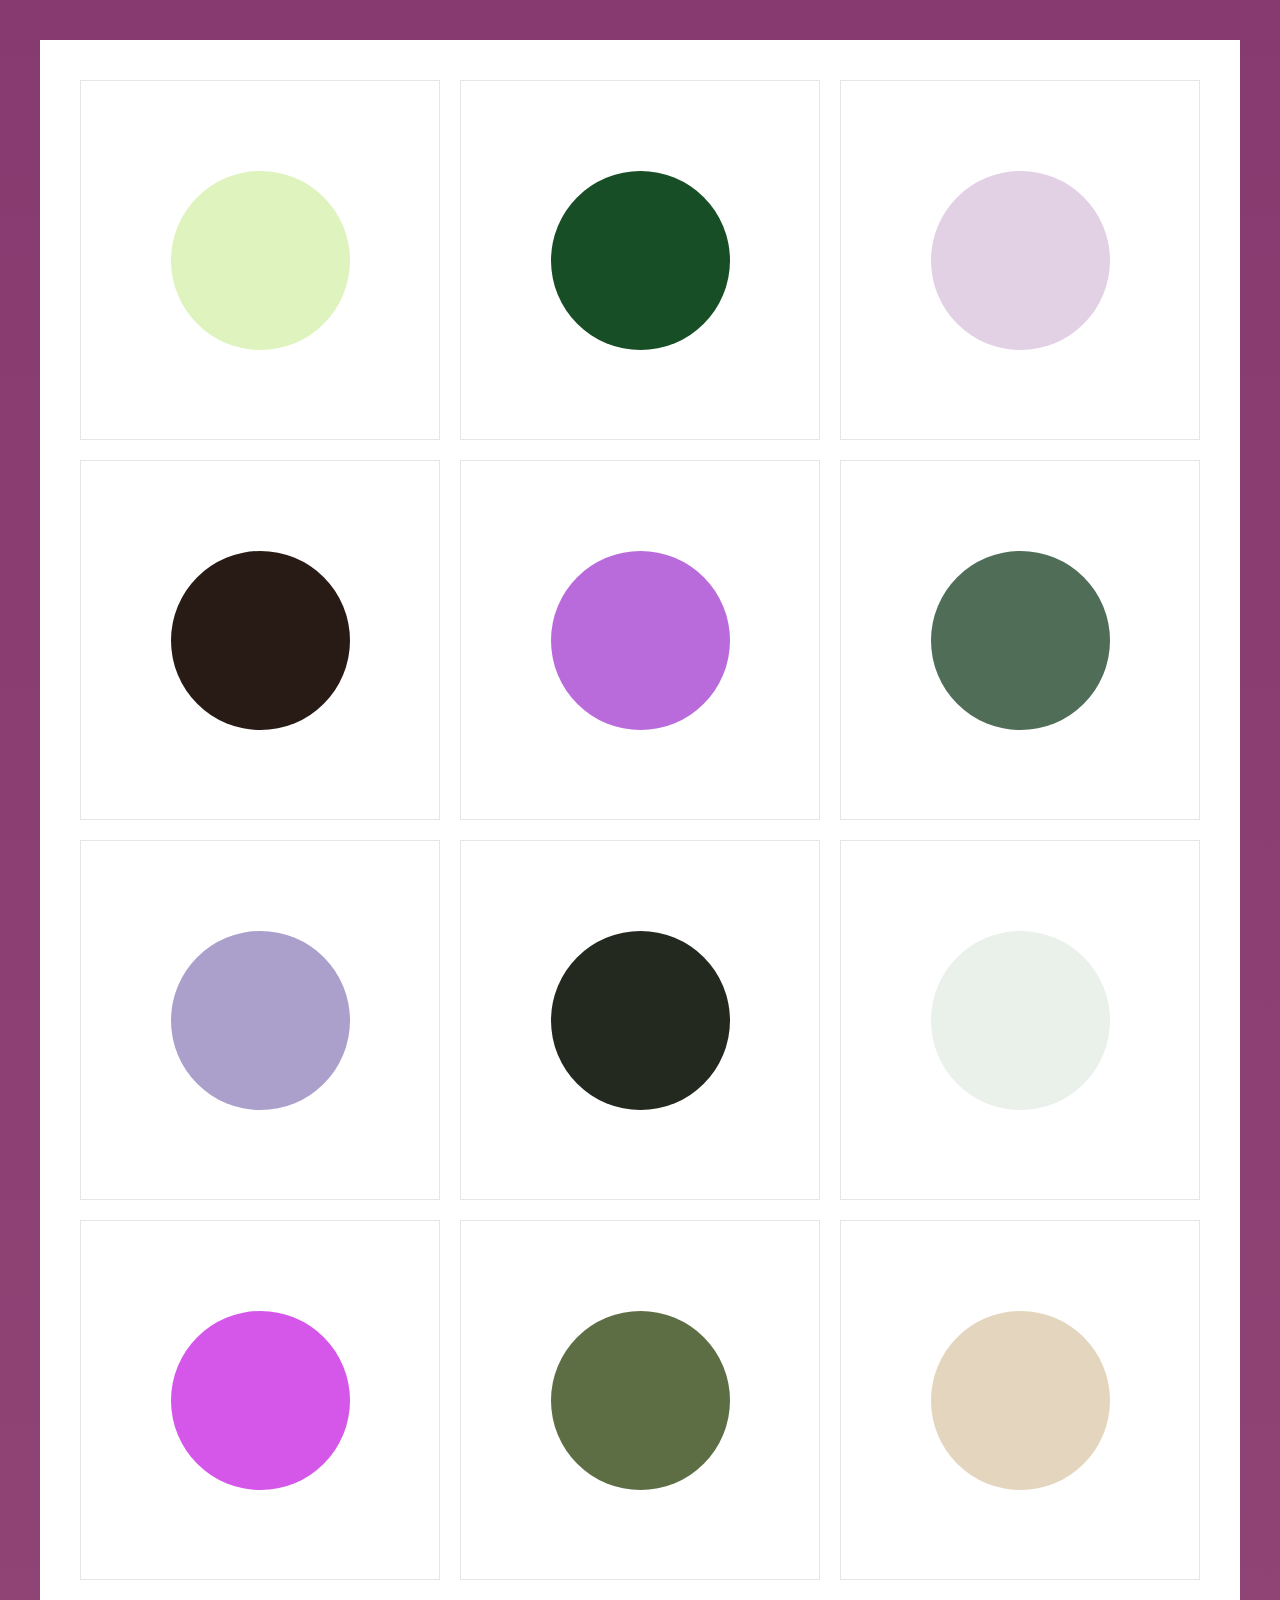
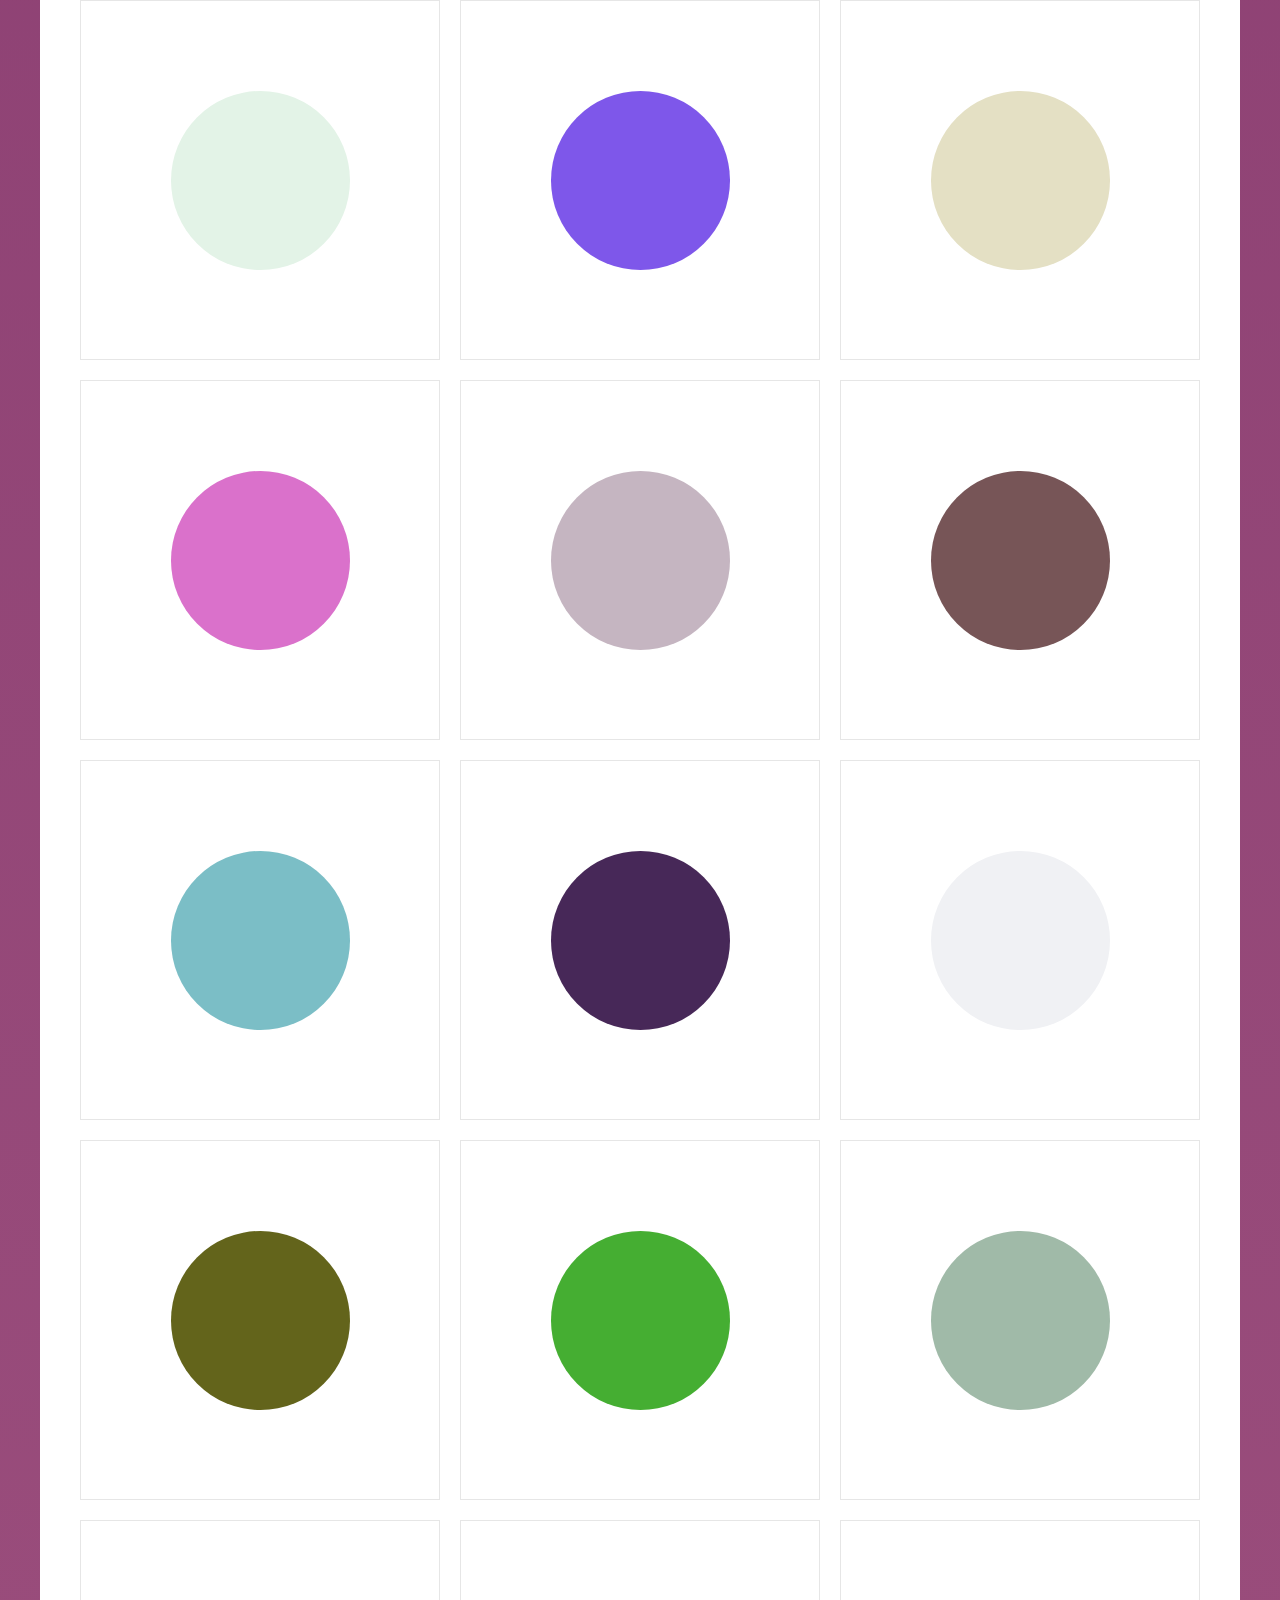
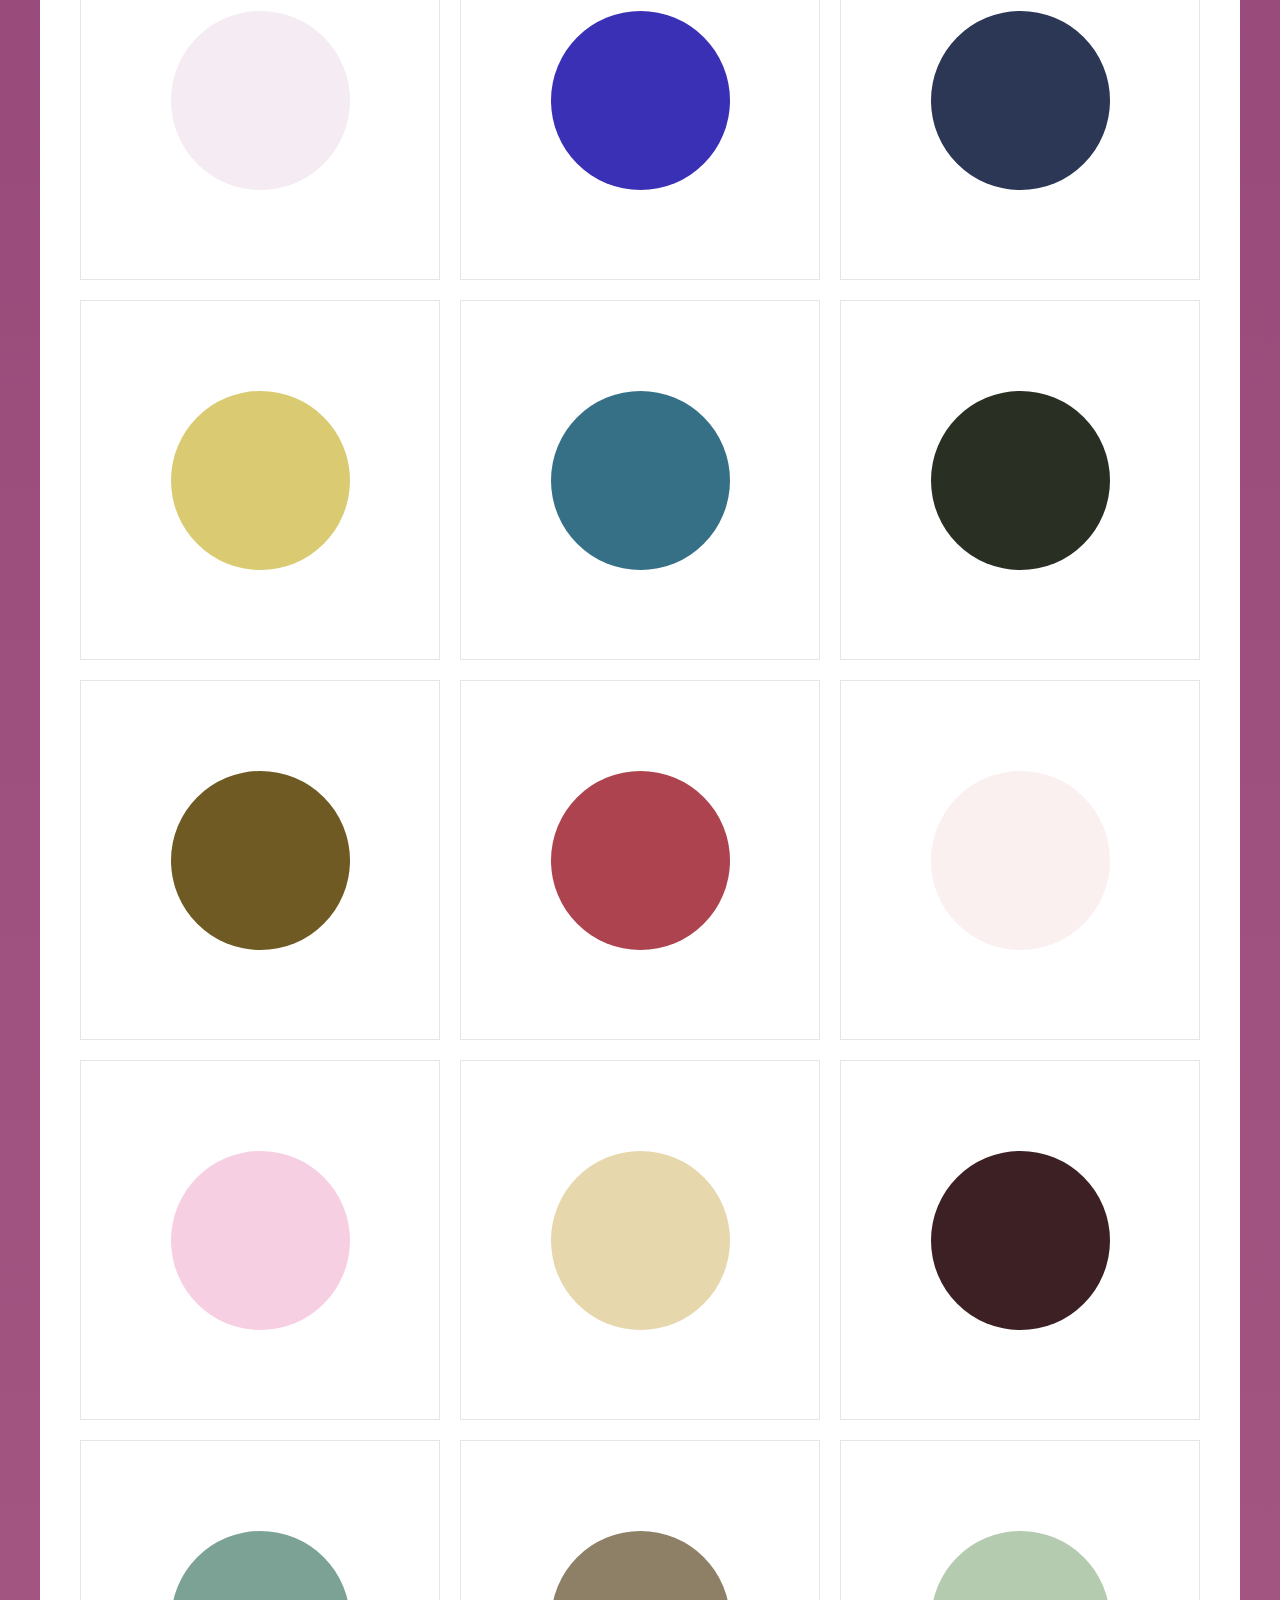
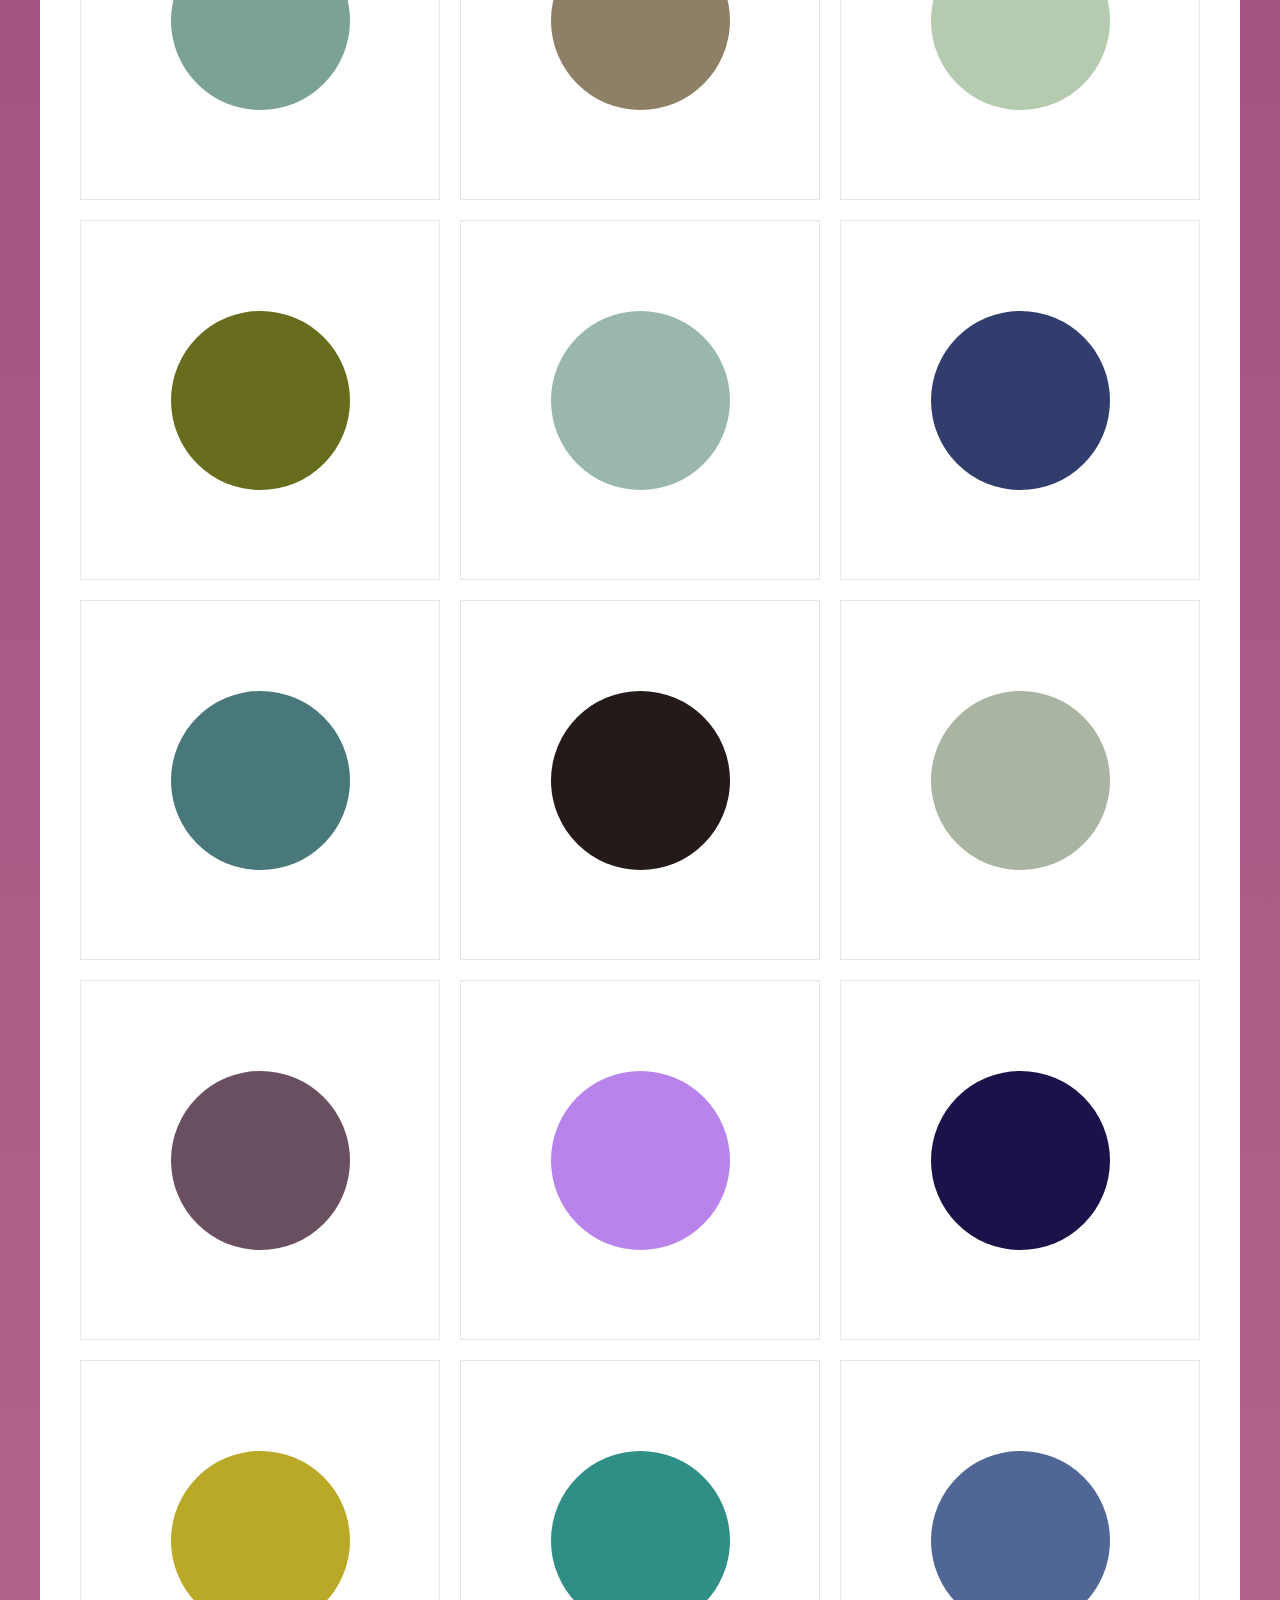
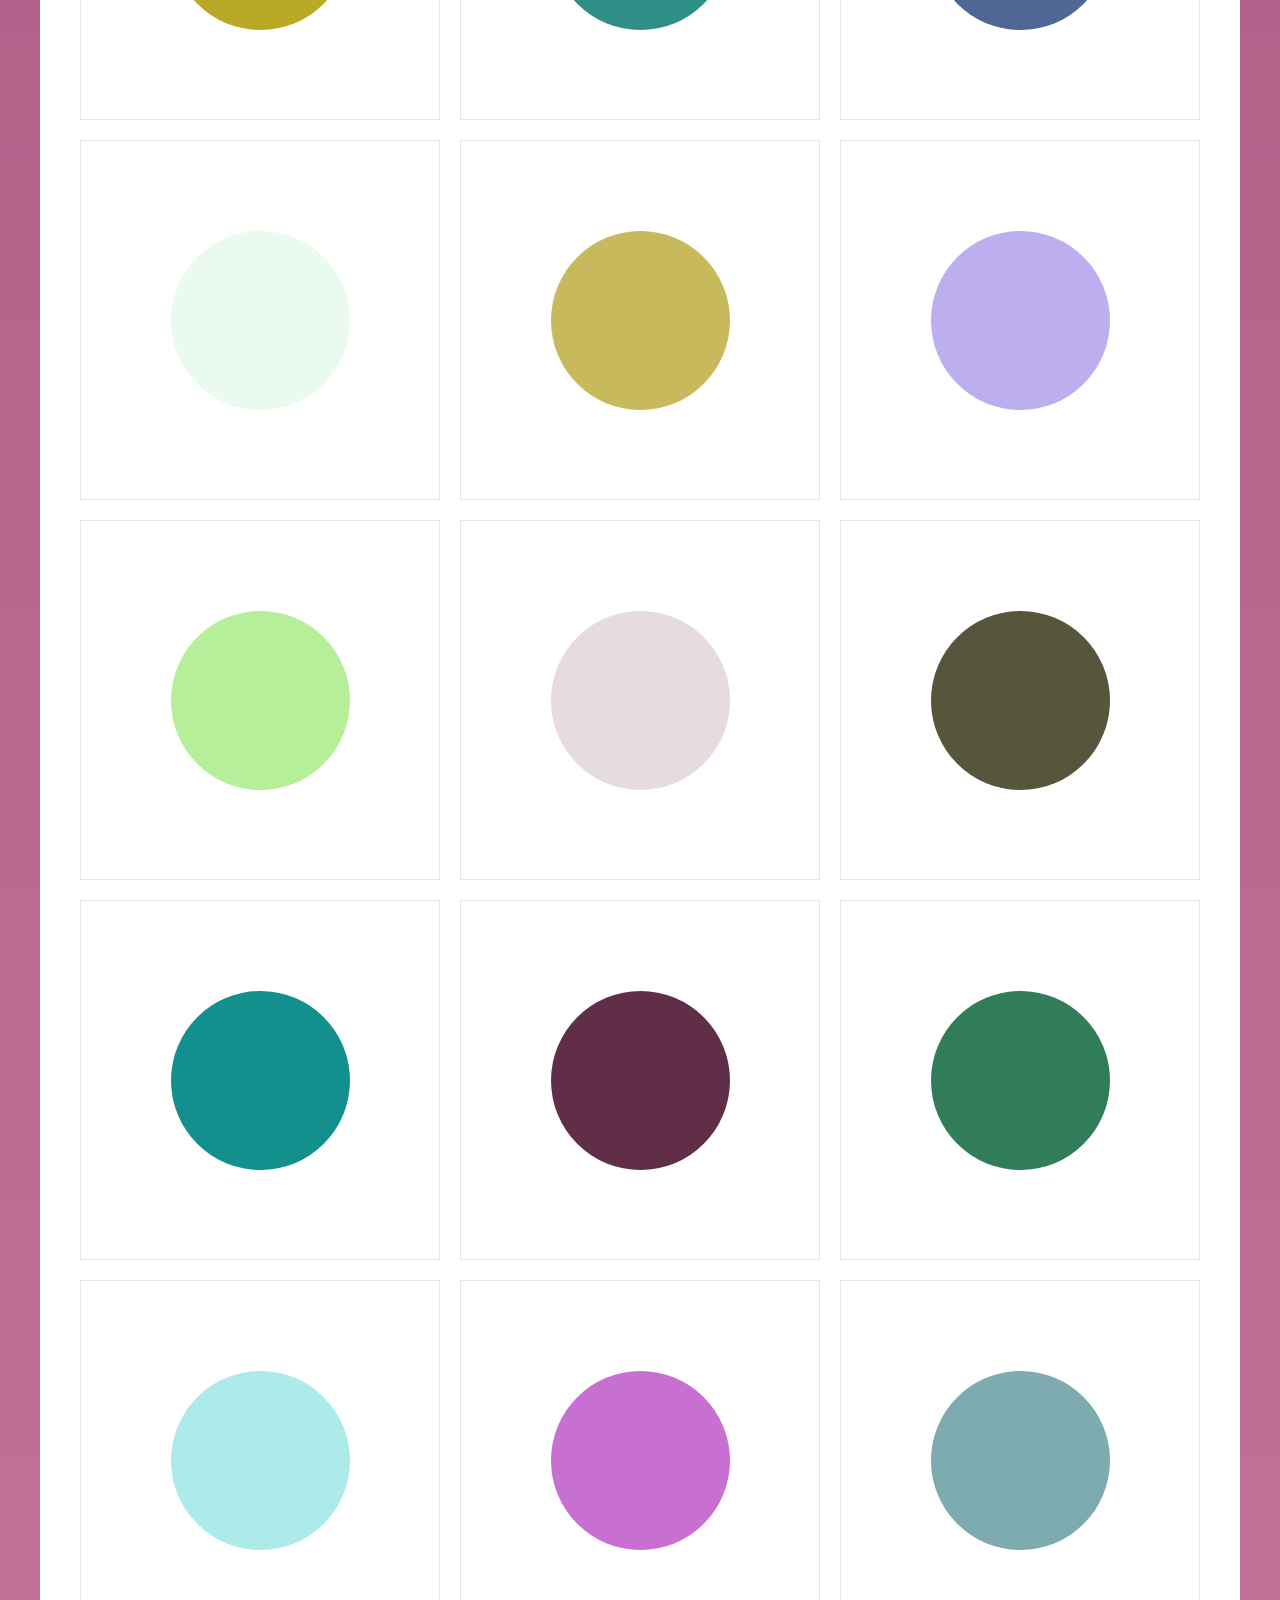
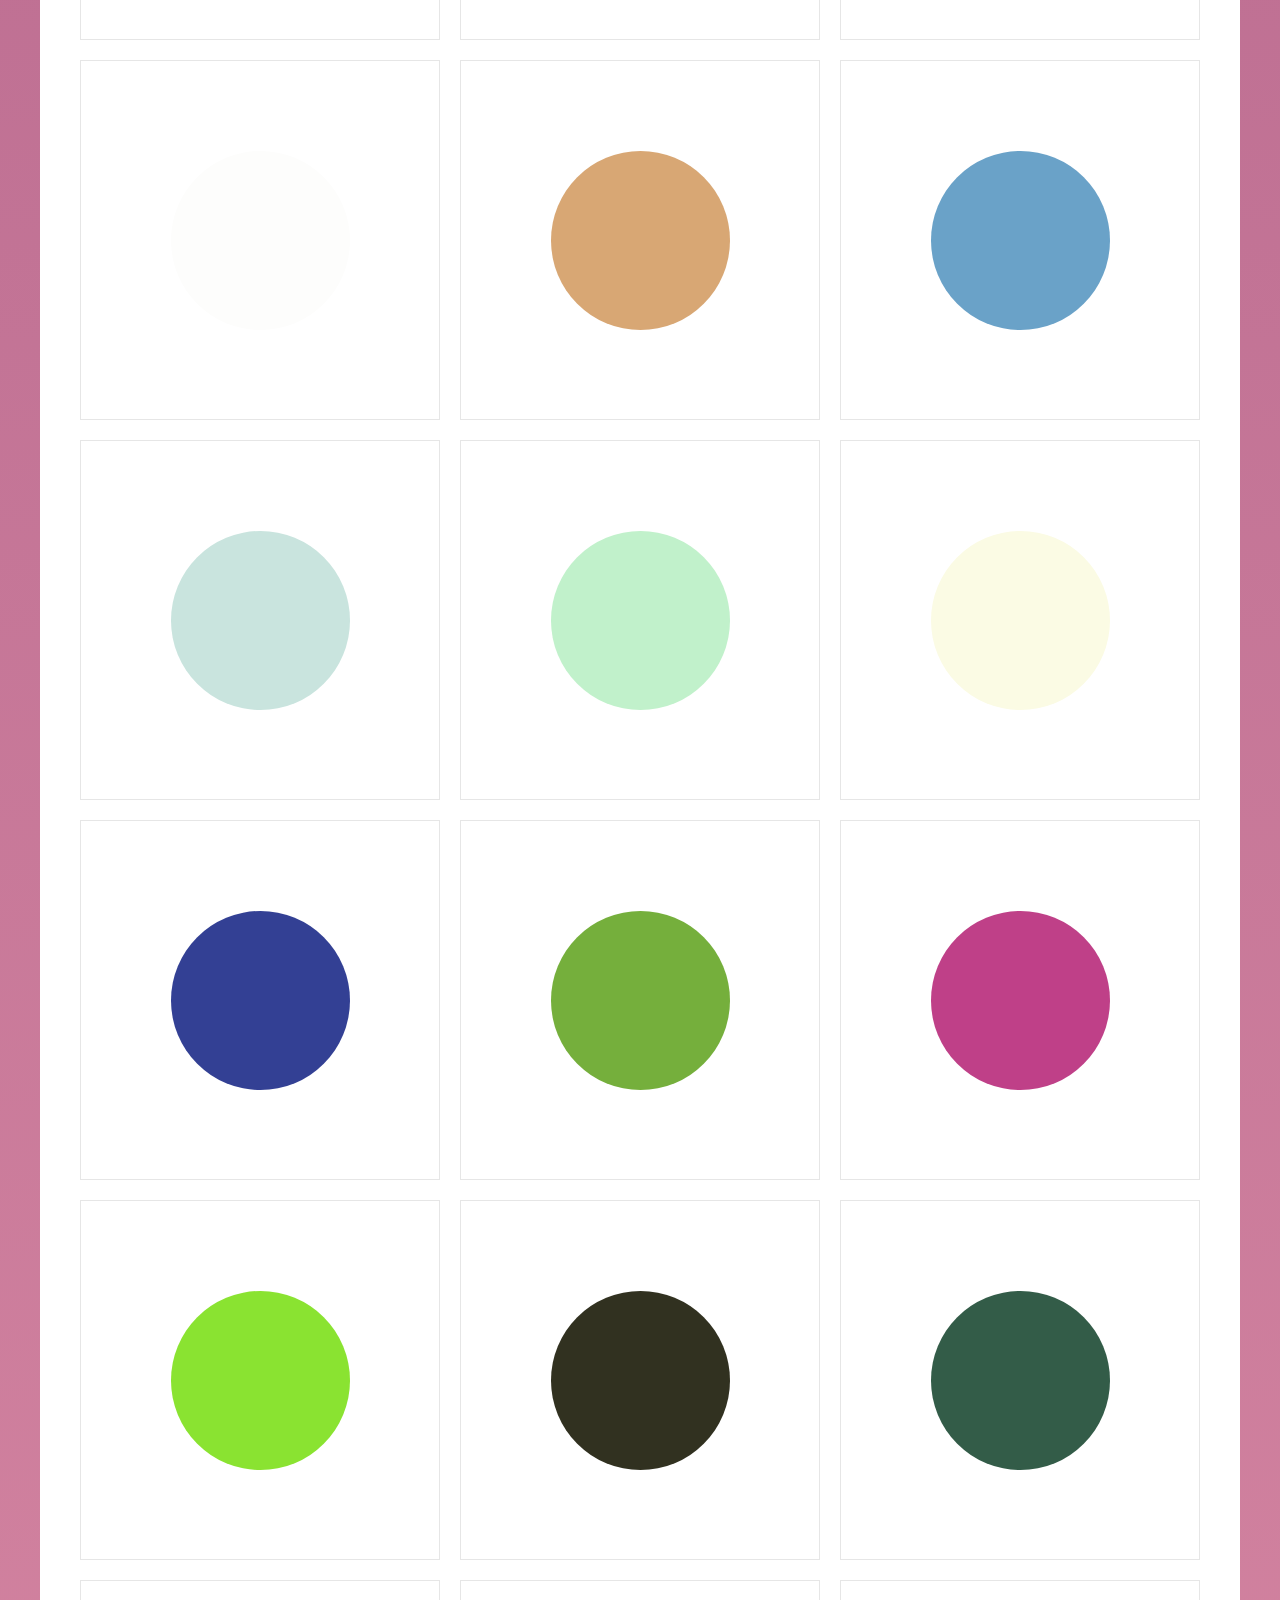
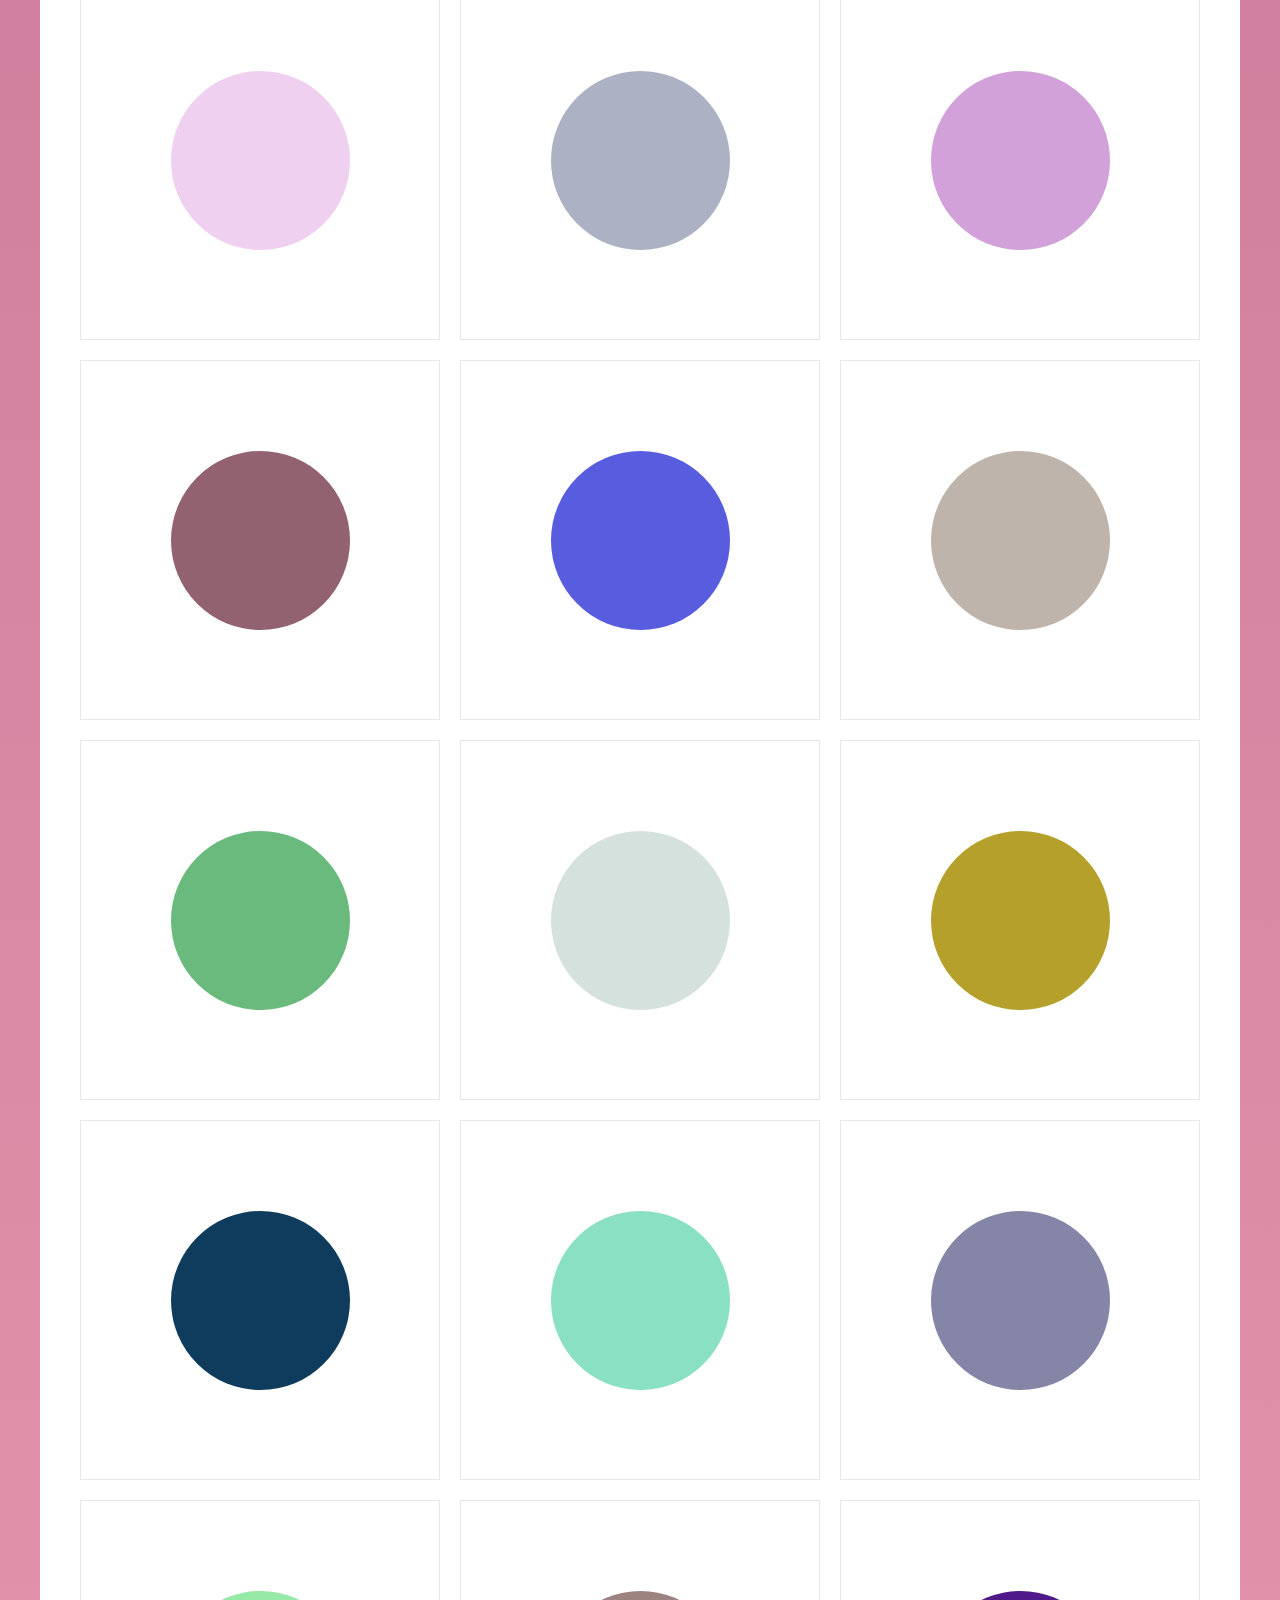
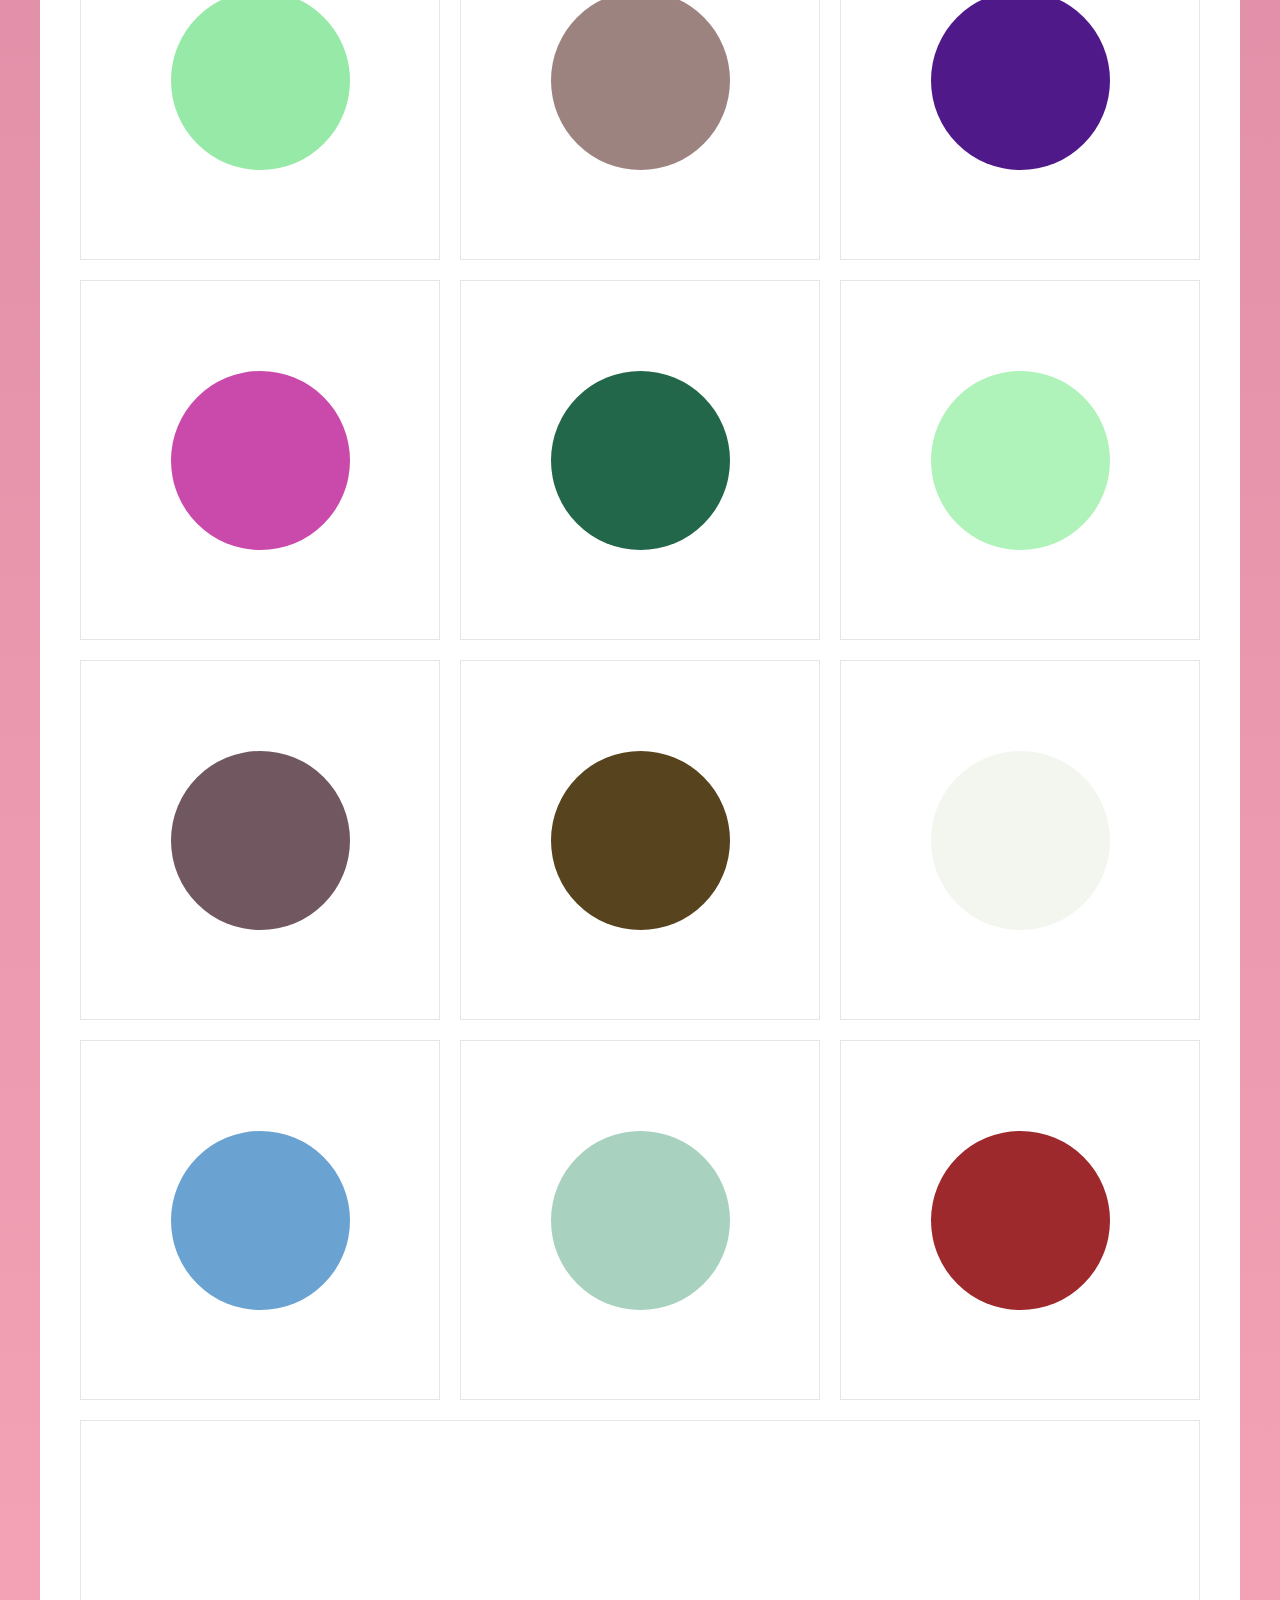
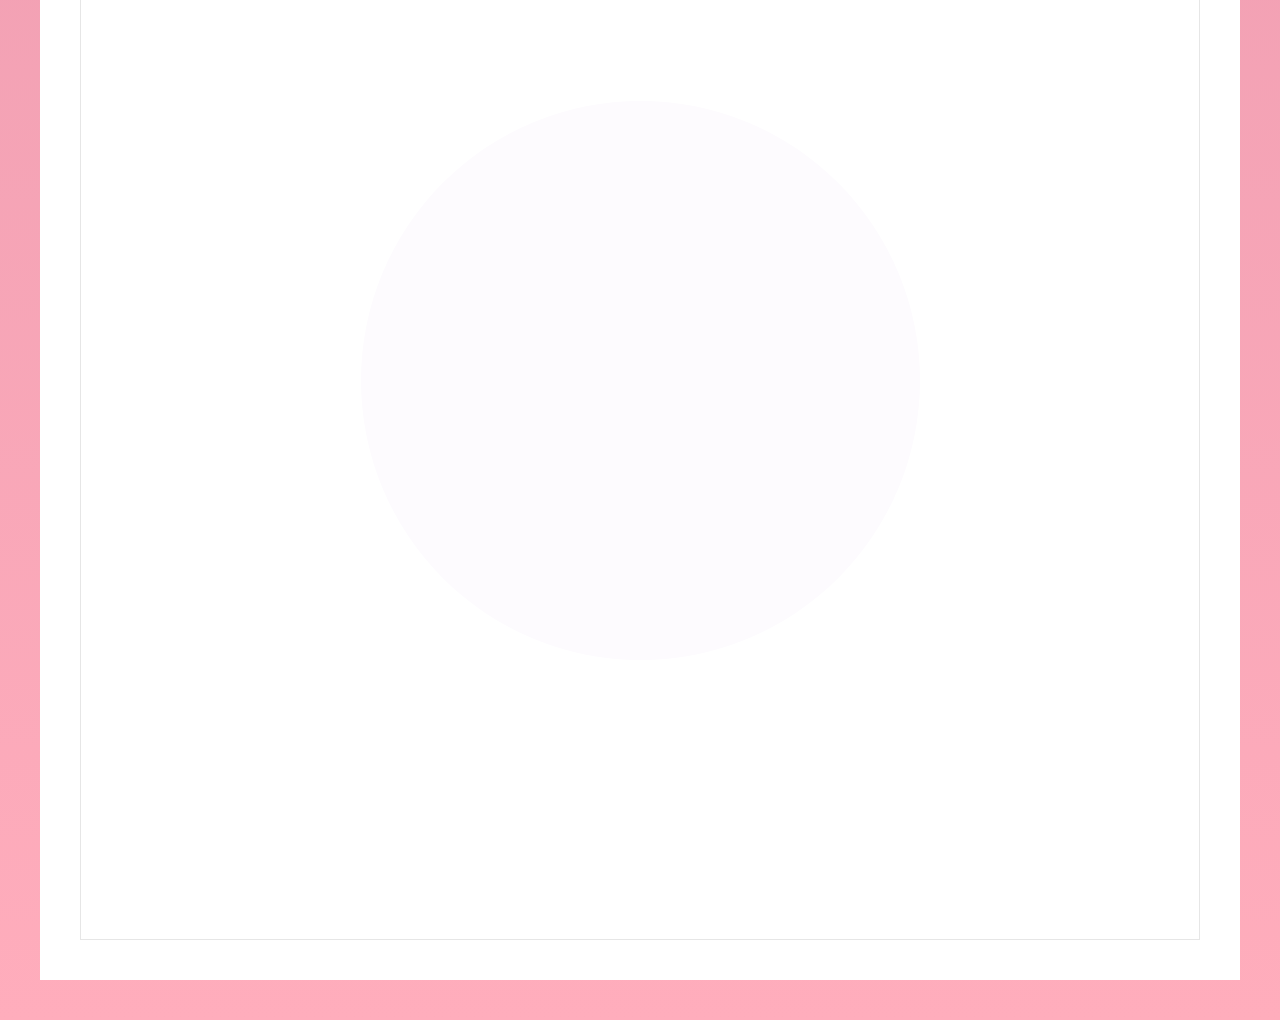
<file: colorpicker/index.html>
<!DOCTYPE html>
<html lang="en">
<head>
    <meta charset="UTF-8">
    <meta http-equiv="X-UA-Compatible" content="IE=edge">
    <meta name="viewport" content="width=device-width, initial-scale=1.0">
    <link rel="preconnect" href="https://fonts.googleapis.com">
    <link rel="preconnect" href="https://fonts.gstatic.com" crossorigin>
    <link href="https://fonts.googleapis.com/css2?family=Open+Sans:wght@400;500&display=swap" rel="stylesheet"> 
    <title>Colorpicker</title>
    <link rel="stylesheet" href="css/style.css">
    <script src="js/main.js" defer></script>
</head>
<body>

</body>
</html>
</file>
<file: colorpicker/css/style.css>
*, *::before, *::after {
  padding: 0;
  margin: 0;
  box-sizing: border-box;
}

html {
  font-size: 62.5%;
}

body {
  font-size: 2rem;
}

body {
  min-height: 100vh;
  padding: 4rem;
  background: linear-gradient(#863A6F, 60%, #FFADBC);
  display: flex;
  justify-content: center;
  align-items: center;
  font-family: "Open Sans", sans-serif;
  font-weight: 300;
}

@keyframes popup {
  from {
    opacity: 0;
  }
  to {
    opacity: 1;
  }
}
@keyframes popupCard {
  from {
    opacity: 0;
    transform: translateY(2rem);
  }
  to {
    opacity: 1;
    transform: translateY(0);
  }
}
.colors {
  display: flex;
  flex-wrap: wrap;
  gap: 2rem;
  list-style: none;
  background: white;
  padding: 4rem;
  max-width: 170rem;
}
.colors__color {
  width: 30rem;
  flex-grow: 1;
  aspect-ratio: 1/1;
  display: flex;
  justify-content: center;
  align-items: center;
  border: 0.1rem solid rgba(128, 128, 128, 0.2);
  overflow: hidden;
  transition: 0.2s;
  position: relative;
  animation-name: popupCard;
  animation-duration: 0.6s;
  animation-fill-mode: backwards;
}
.colors__color:nth-of-type(1) {
  animation-delay: 0.1s;
  /* 1000 / 10 => 100s*/
}
.colors__color:nth-of-type(2) {
  animation-delay: 0.2s;
  /* 1000 / 10 => 100s*/
}
.colors__color:nth-of-type(3) {
  animation-delay: 0.3s;
  /* 1000 / 10 => 100s*/
}
.colors__color:nth-of-type(4) {
  animation-delay: 0.4s;
  /* 1000 / 10 => 100s*/
}
.colors__color:nth-of-type(5) {
  animation-delay: 0.5s;
  /* 1000 / 10 => 100s*/
}
.colors__color:nth-of-type(6) {
  animation-delay: 0.6s;
  /* 1000 / 10 => 100s*/
}
.colors__color:nth-of-type(7) {
  animation-delay: 0.7s;
  /* 1000 / 10 => 100s*/
}
.colors__color:nth-of-type(8) {
  animation-delay: 0.8s;
  /* 1000 / 10 => 100s*/
}
.colors__color:nth-of-type(9) {
  animation-delay: 0.9s;
  /* 1000 / 10 => 100s*/
}
.colors__color:nth-of-type(10) {
  animation-delay: 1s;
  /* 1000 / 10 => 100s*/
}
.colors__color:nth-of-type(11) {
  animation-delay: 1.1s;
  /* 1000 / 10 => 100s*/
}
.colors__color:nth-of-type(12) {
  animation-delay: 1.2s;
  /* 1000 / 10 => 100s*/
}
.colors__color:nth-of-type(13) {
  animation-delay: 1.3s;
  /* 1000 / 10 => 100s*/
}
.colors__color:nth-of-type(14) {
  animation-delay: 1.4s;
  /* 1000 / 10 => 100s*/
}
.colors__color:nth-of-type(15) {
  animation-delay: 1.5s;
  /* 1000 / 10 => 100s*/
}
.colors__color:nth-of-type(16) {
  animation-delay: 1.6s;
  /* 1000 / 10 => 100s*/
}
.colors__color:nth-of-type(17) {
  animation-delay: 1.7s;
  /* 1000 / 10 => 100s*/
}
.colors__color:nth-of-type(18) {
  animation-delay: 1.8s;
  /* 1000 / 10 => 100s*/
}
.colors__color:nth-of-type(19) {
  animation-delay: 1.9s;
  /* 1000 / 10 => 100s*/
}
.colors__color:nth-of-type(20) {
  animation-delay: 2s;
  /* 1000 / 10 => 100s*/
}
.colors__color:nth-of-type(21) {
  animation-delay: 2.1s;
  /* 1000 / 10 => 100s*/
}
.colors__color:nth-of-type(22) {
  animation-delay: 2.2s;
  /* 1000 / 10 => 100s*/
}
.colors__color:nth-of-type(23) {
  animation-delay: 2.3s;
  /* 1000 / 10 => 100s*/
}
.colors__color:nth-of-type(24) {
  animation-delay: 2.4s;
  /* 1000 / 10 => 100s*/
}
.colors__color:nth-of-type(25) {
  animation-delay: 2.5s;
  /* 1000 / 10 => 100s*/
}
.colors__color:nth-of-type(26) {
  animation-delay: 2.6s;
  /* 1000 / 10 => 100s*/
}
.colors__color:nth-of-type(27) {
  animation-delay: 2.7s;
  /* 1000 / 10 => 100s*/
}
.colors__color:nth-of-type(28) {
  animation-delay: 2.8s;
  /* 1000 / 10 => 100s*/
}
.colors__color:nth-of-type(29) {
  animation-delay: 2.9s;
  /* 1000 / 10 => 100s*/
}
.colors__color:nth-of-type(30) {
  animation-delay: 3s;
  /* 1000 / 10 => 100s*/
}
.colors__color:nth-of-type(31) {
  animation-delay: 3.1s;
  /* 1000 / 10 => 100s*/
}
.colors__color:nth-of-type(32) {
  animation-delay: 3.2s;
  /* 1000 / 10 => 100s*/
}
.colors__color:nth-of-type(33) {
  animation-delay: 3.3s;
  /* 1000 / 10 => 100s*/
}
.colors__color:nth-of-type(34) {
  animation-delay: 3.4s;
  /* 1000 / 10 => 100s*/
}
.colors__color:nth-of-type(35) {
  animation-delay: 3.5s;
  /* 1000 / 10 => 100s*/
}
.colors__color:nth-of-type(36) {
  animation-delay: 3.6s;
  /* 1000 / 10 => 100s*/
}
.colors__color:nth-of-type(37) {
  animation-delay: 3.7s;
  /* 1000 / 10 => 100s*/
}
.colors__color:nth-of-type(38) {
  animation-delay: 3.8s;
  /* 1000 / 10 => 100s*/
}
.colors__color:nth-of-type(39) {
  animation-delay: 3.9s;
  /* 1000 / 10 => 100s*/
}
.colors__color:nth-of-type(40) {
  animation-delay: 4s;
  /* 1000 / 10 => 100s*/
}
.colors__color:nth-of-type(41) {
  animation-delay: 4.1s;
  /* 1000 / 10 => 100s*/
}
.colors__color:nth-of-type(42) {
  animation-delay: 4.2s;
  /* 1000 / 10 => 100s*/
}
.colors__color:nth-of-type(43) {
  animation-delay: 4.3s;
  /* 1000 / 10 => 100s*/
}
.colors__color:nth-of-type(44) {
  animation-delay: 4.4s;
  /* 1000 / 10 => 100s*/
}
.colors__color:nth-of-type(45) {
  animation-delay: 4.5s;
  /* 1000 / 10 => 100s*/
}
.colors__color:nth-of-type(46) {
  animation-delay: 4.6s;
  /* 1000 / 10 => 100s*/
}
.colors__color:nth-of-type(47) {
  animation-delay: 4.7s;
  /* 1000 / 10 => 100s*/
}
.colors__color:nth-of-type(48) {
  animation-delay: 4.8s;
  /* 1000 / 10 => 100s*/
}
.colors__color:nth-of-type(49) {
  animation-delay: 4.9s;
  /* 1000 / 10 => 100s*/
}
.colors__color:nth-of-type(50) {
  animation-delay: 5s;
  /* 1000 / 10 => 100s*/
}
.colors__color:nth-of-type(51) {
  animation-delay: 5.1s;
  /* 1000 / 10 => 100s*/
}
.colors__color:nth-of-type(52) {
  animation-delay: 5.2s;
  /* 1000 / 10 => 100s*/
}
.colors__color:nth-of-type(53) {
  animation-delay: 5.3s;
  /* 1000 / 10 => 100s*/
}
.colors__color:nth-of-type(54) {
  animation-delay: 5.4s;
  /* 1000 / 10 => 100s*/
}
.colors__color:nth-of-type(55) {
  animation-delay: 5.5s;
  /* 1000 / 10 => 100s*/
}
.colors__color:nth-of-type(56) {
  animation-delay: 5.6s;
  /* 1000 / 10 => 100s*/
}
.colors__color:nth-of-type(57) {
  animation-delay: 5.7s;
  /* 1000 / 10 => 100s*/
}
.colors__color:nth-of-type(58) {
  animation-delay: 5.8s;
  /* 1000 / 10 => 100s*/
}
.colors__color:nth-of-type(59) {
  animation-delay: 5.9s;
  /* 1000 / 10 => 100s*/
}
.colors__color:nth-of-type(60) {
  animation-delay: 6s;
  /* 1000 / 10 => 100s*/
}
.colors__color:nth-of-type(61) {
  animation-delay: 6.1s;
  /* 1000 / 10 => 100s*/
}
.colors__color:nth-of-type(62) {
  animation-delay: 6.2s;
  /* 1000 / 10 => 100s*/
}
.colors__color:nth-of-type(63) {
  animation-delay: 6.3s;
  /* 1000 / 10 => 100s*/
}
.colors__color:nth-of-type(64) {
  animation-delay: 6.4s;
  /* 1000 / 10 => 100s*/
}
.colors__color:nth-of-type(65) {
  animation-delay: 6.5s;
  /* 1000 / 10 => 100s*/
}
.colors__color:nth-of-type(66) {
  animation-delay: 6.6s;
  /* 1000 / 10 => 100s*/
}
.colors__color:nth-of-type(67) {
  animation-delay: 6.7s;
  /* 1000 / 10 => 100s*/
}
.colors__color:nth-of-type(68) {
  animation-delay: 6.8s;
  /* 1000 / 10 => 100s*/
}
.colors__color:nth-of-type(69) {
  animation-delay: 6.9s;
  /* 1000 / 10 => 100s*/
}
.colors__color:nth-of-type(70) {
  animation-delay: 7s;
  /* 1000 / 10 => 100s*/
}
.colors__color:nth-of-type(71) {
  animation-delay: 7.1s;
  /* 1000 / 10 => 100s*/
}
.colors__color:nth-of-type(72) {
  animation-delay: 7.2s;
  /* 1000 / 10 => 100s*/
}
.colors__color:nth-of-type(73) {
  animation-delay: 7.3s;
  /* 1000 / 10 => 100s*/
}
.colors__color:nth-of-type(74) {
  animation-delay: 7.4s;
  /* 1000 / 10 => 100s*/
}
.colors__color:nth-of-type(75) {
  animation-delay: 7.5s;
  /* 1000 / 10 => 100s*/
}
.colors__color:nth-of-type(76) {
  animation-delay: 7.6s;
  /* 1000 / 10 => 100s*/
}
.colors__color:nth-of-type(77) {
  animation-delay: 7.7s;
  /* 1000 / 10 => 100s*/
}
.colors__color:nth-of-type(78) {
  animation-delay: 7.8s;
  /* 1000 / 10 => 100s*/
}
.colors__color:nth-of-type(79) {
  animation-delay: 7.9s;
  /* 1000 / 10 => 100s*/
}
.colors__color:nth-of-type(80) {
  animation-delay: 8s;
  /* 1000 / 10 => 100s*/
}
.colors__color:nth-of-type(81) {
  animation-delay: 8.1s;
  /* 1000 / 10 => 100s*/
}
.colors__color:nth-of-type(82) {
  animation-delay: 8.2s;
  /* 1000 / 10 => 100s*/
}
.colors__color:nth-of-type(83) {
  animation-delay: 8.3s;
  /* 1000 / 10 => 100s*/
}
.colors__color:nth-of-type(84) {
  animation-delay: 8.4s;
  /* 1000 / 10 => 100s*/
}
.colors__color:nth-of-type(85) {
  animation-delay: 8.5s;
  /* 1000 / 10 => 100s*/
}
.colors__color:nth-of-type(86) {
  animation-delay: 8.6s;
  /* 1000 / 10 => 100s*/
}
.colors__color:nth-of-type(87) {
  animation-delay: 8.7s;
  /* 1000 / 10 => 100s*/
}
.colors__color:nth-of-type(88) {
  animation-delay: 8.8s;
  /* 1000 / 10 => 100s*/
}
.colors__color:nth-of-type(89) {
  animation-delay: 8.9s;
  /* 1000 / 10 => 100s*/
}
.colors__color:nth-of-type(90) {
  animation-delay: 9s;
  /* 1000 / 10 => 100s*/
}
.colors__color:nth-of-type(91) {
  animation-delay: 9.1s;
  /* 1000 / 10 => 100s*/
}
.colors__color:nth-of-type(92) {
  animation-delay: 9.2s;
  /* 1000 / 10 => 100s*/
}
.colors__color:nth-of-type(93) {
  animation-delay: 9.3s;
  /* 1000 / 10 => 100s*/
}
.colors__color:nth-of-type(94) {
  animation-delay: 9.4s;
  /* 1000 / 10 => 100s*/
}
.colors__color:nth-of-type(95) {
  animation-delay: 9.5s;
  /* 1000 / 10 => 100s*/
}
.colors__color:nth-of-type(96) {
  animation-delay: 9.6s;
  /* 1000 / 10 => 100s*/
}
.colors__color:nth-of-type(97) {
  animation-delay: 9.7s;
  /* 1000 / 10 => 100s*/
}
.colors__color:nth-of-type(98) {
  animation-delay: 9.8s;
  /* 1000 / 10 => 100s*/
}
.colors__color:nth-of-type(99) {
  animation-delay: 9.9s;
  /* 1000 / 10 => 100s*/
}
.colors__color:nth-of-type(100) {
  animation-delay: 10s;
  /* 1000 / 10 => 100s*/
}
.colors__color:hover {
  cursor: pointer;
  transition: 0.8s;
  transform: translateY(-0.5rem);
}
.colors__circle {
  width: 50%;
  height: 50%;
  border-radius: 50%;
  transition: 0.2s transform;
  transition-timing-function: cubic-bezier(0.445, 0.05, 0.55, 0.95);
}
.colors__circle--selected {
  transform: scale(3);
}
.colors__text {
  position: absolute;
  top: 50%;
  left: 50%;
  transform: translate(-50%, -50%);
  animation-name: popup;
  animation-duration: 0.6s;
  display: none;
  display: none;
}
.colors .colors__circle--selected + .colors__text {
  display: block;
}

@media screen and (max-width: 62.5rem) {
  .colors__color {
    width: 14rem;
  }
}
@media screen and (max-width: 50rem) {
  body {
    padding: 2rem;
  }
  .colors__color {
    width: 12rem;
  }
}
/*components*/
/*mediaqueries*/

/*# sourceMappingURL=style.css.map */
</file>
